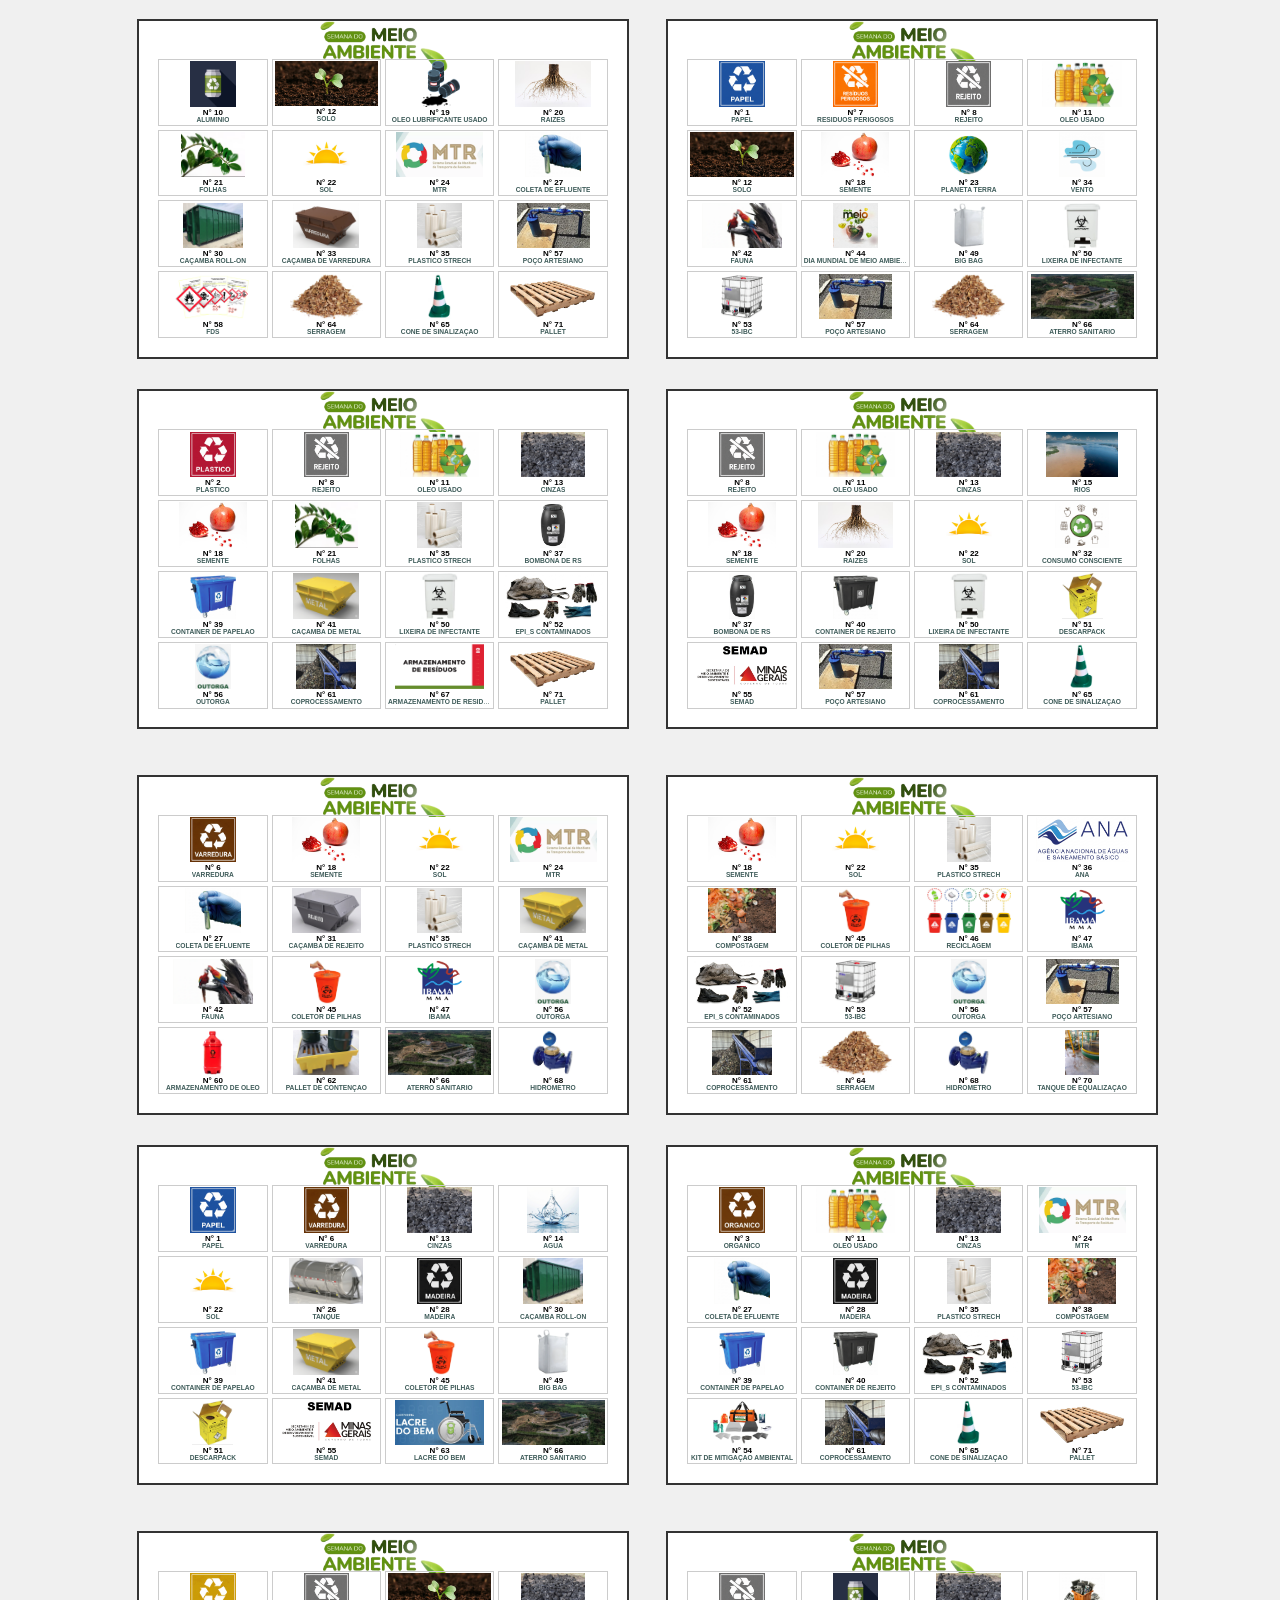
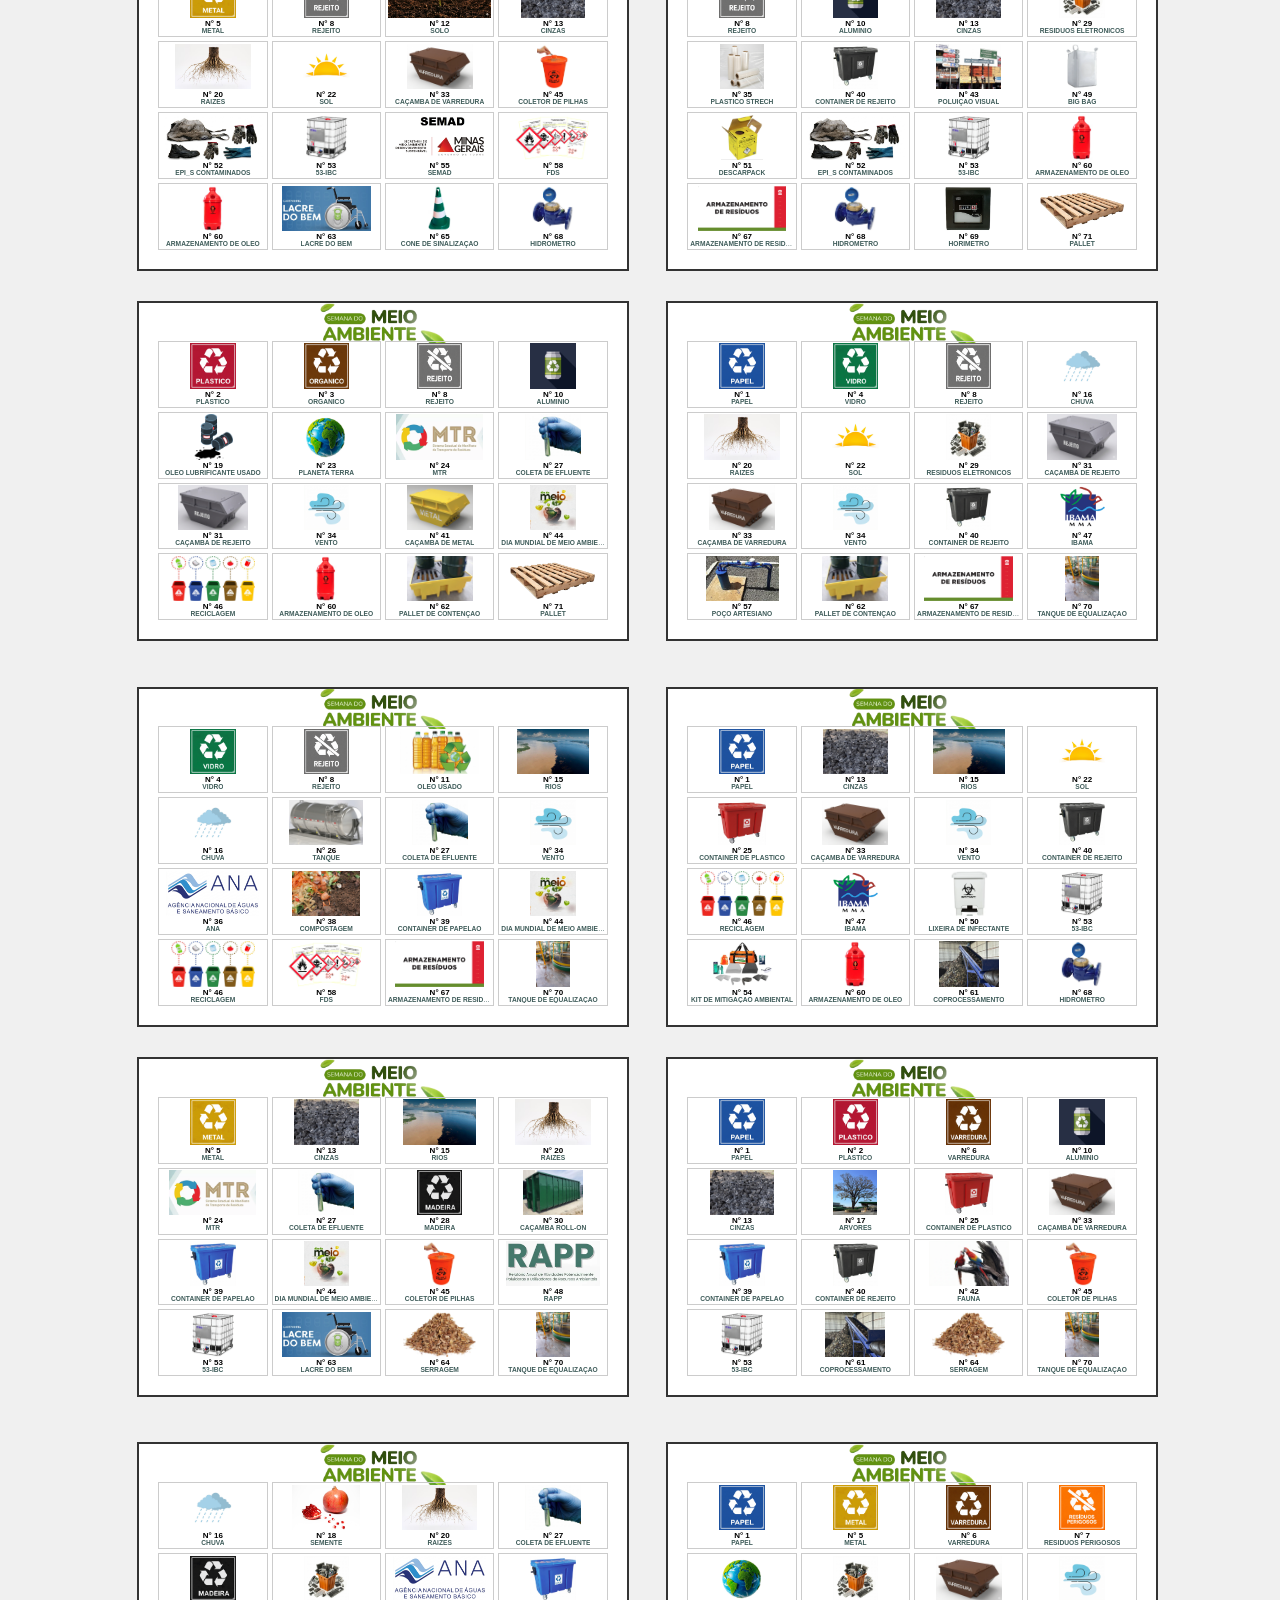
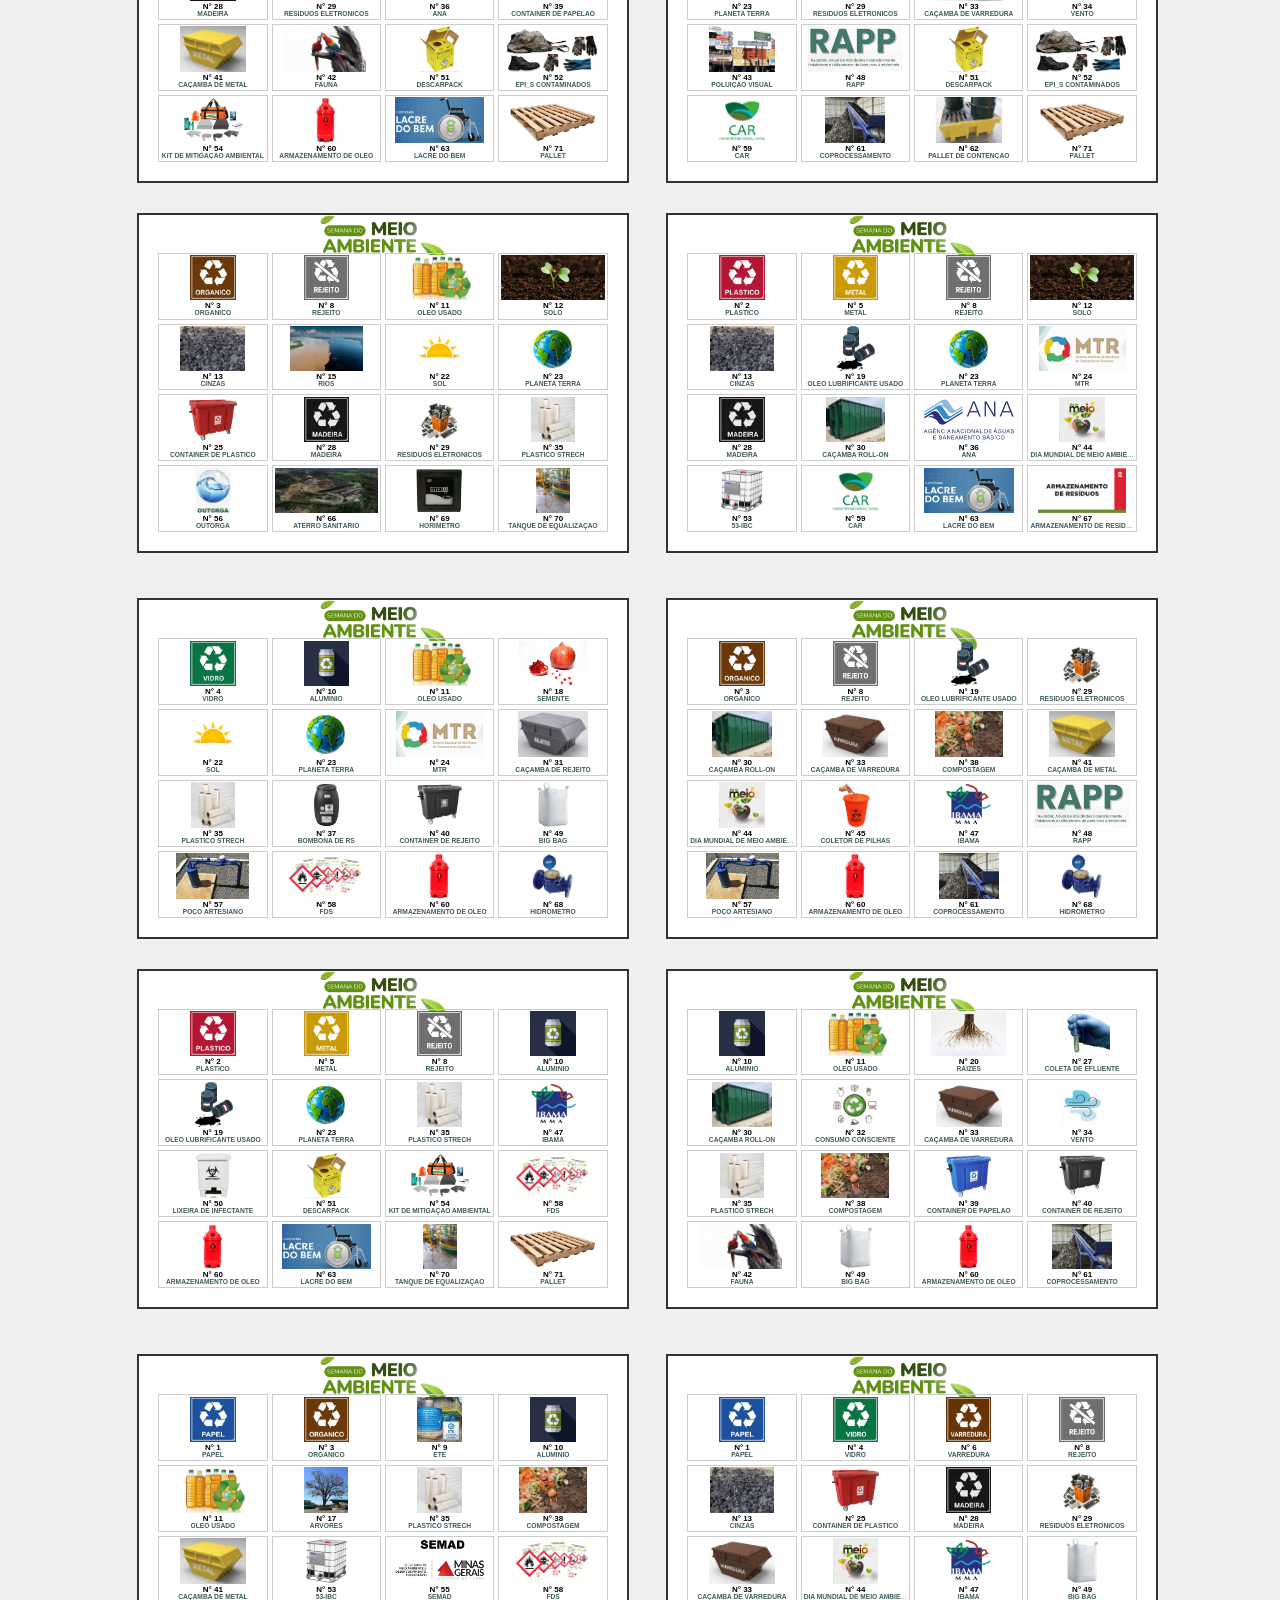
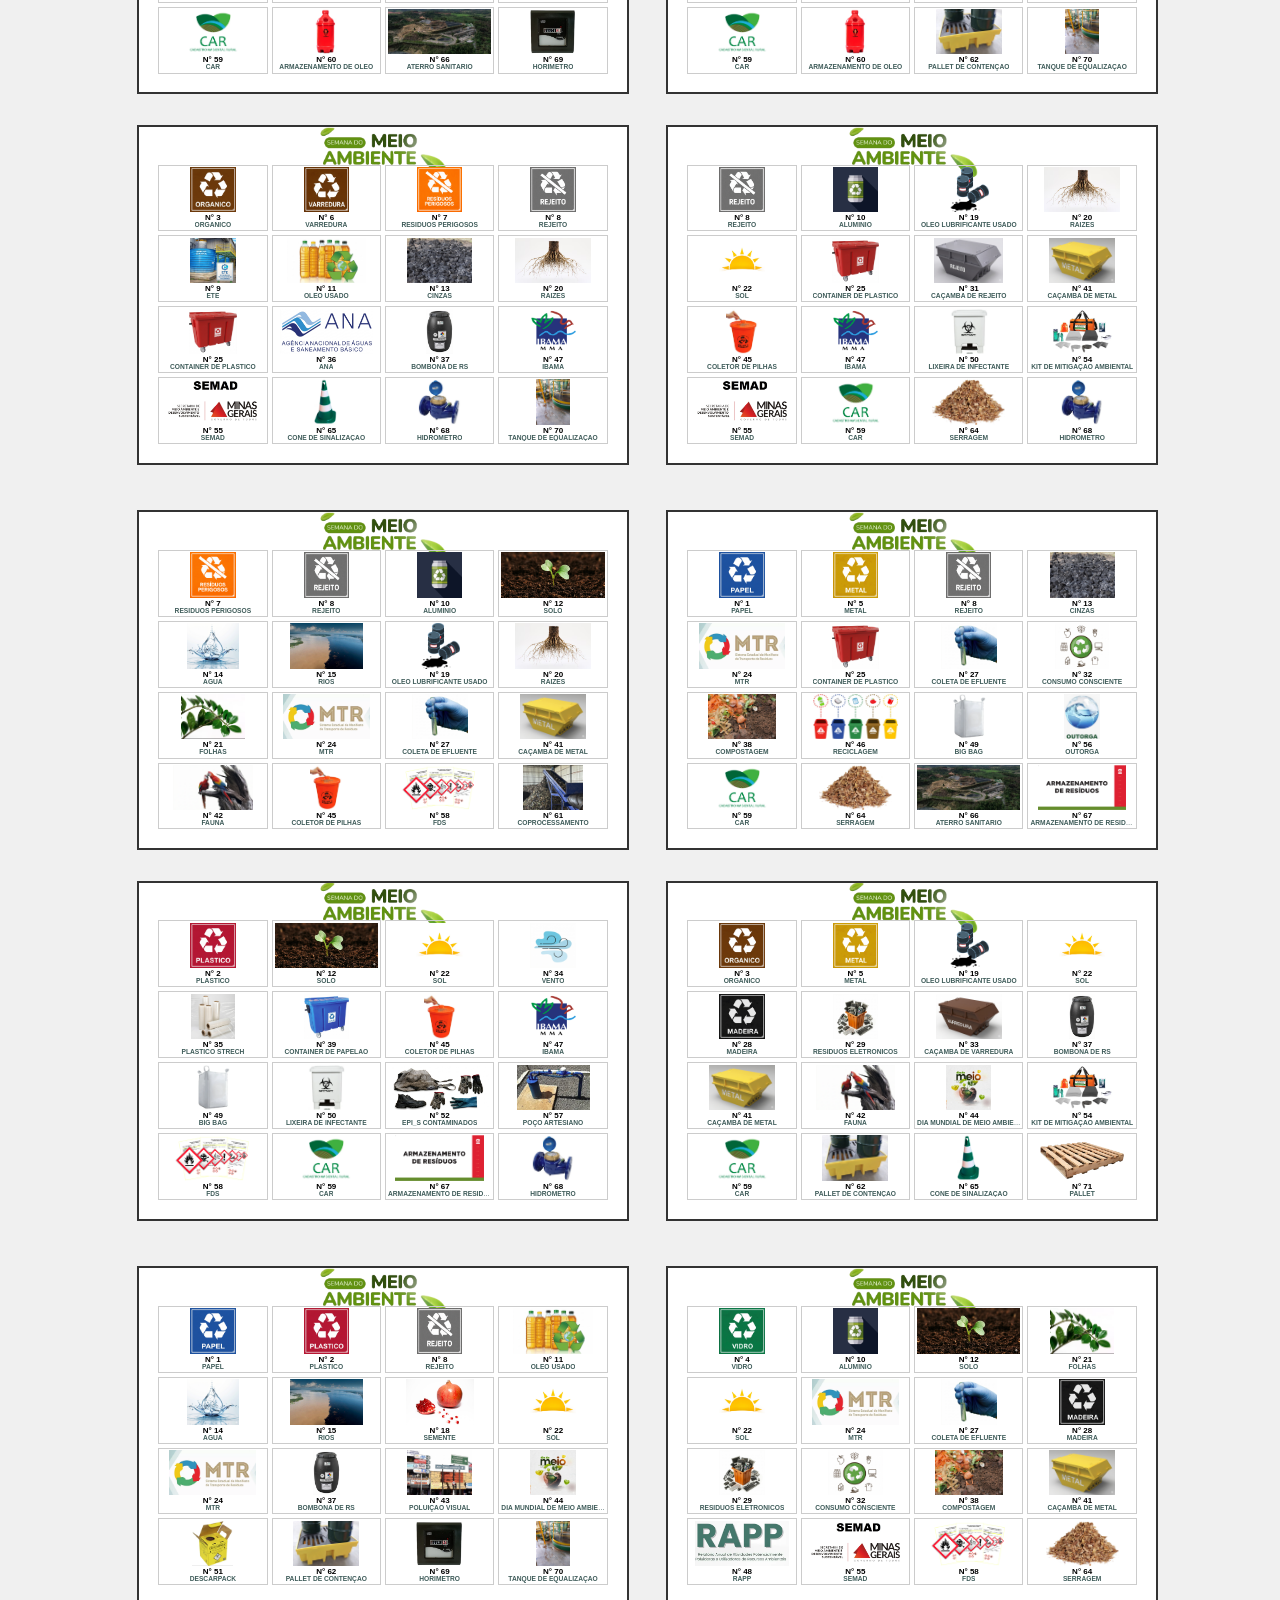
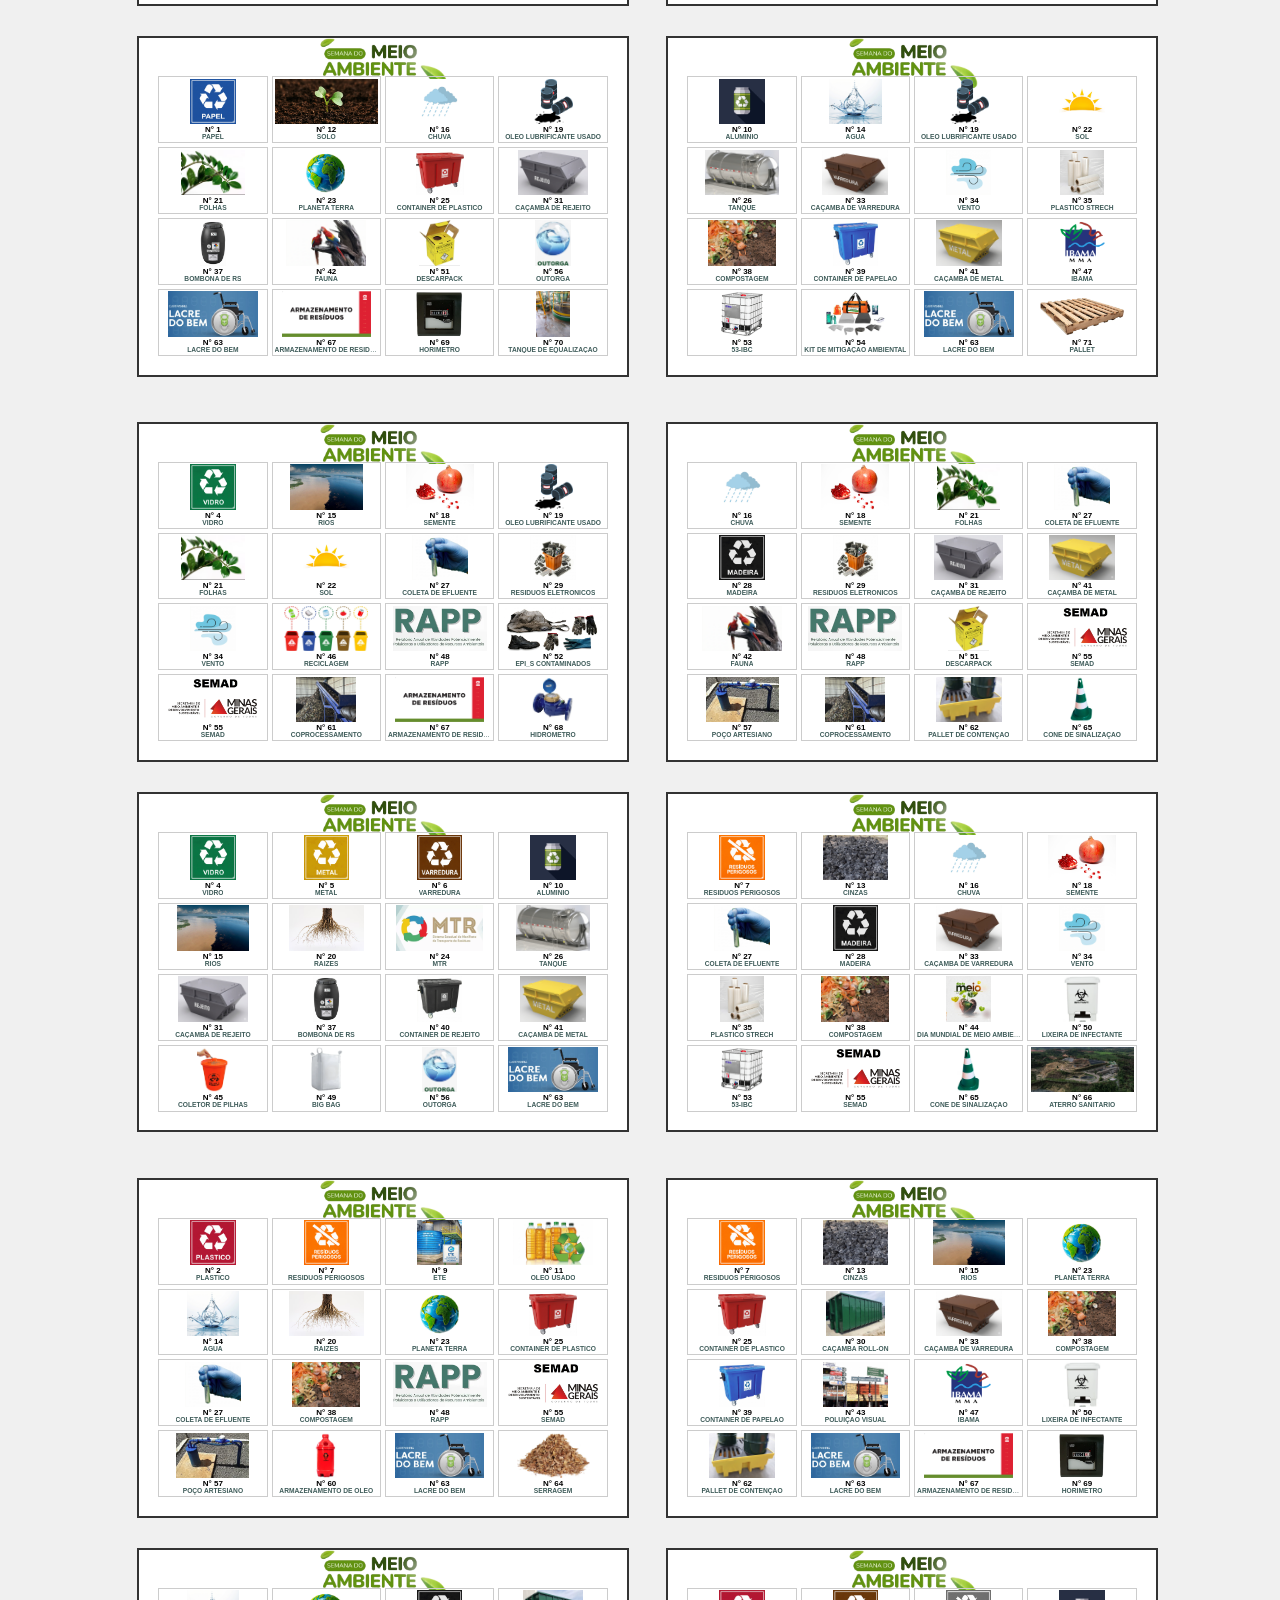
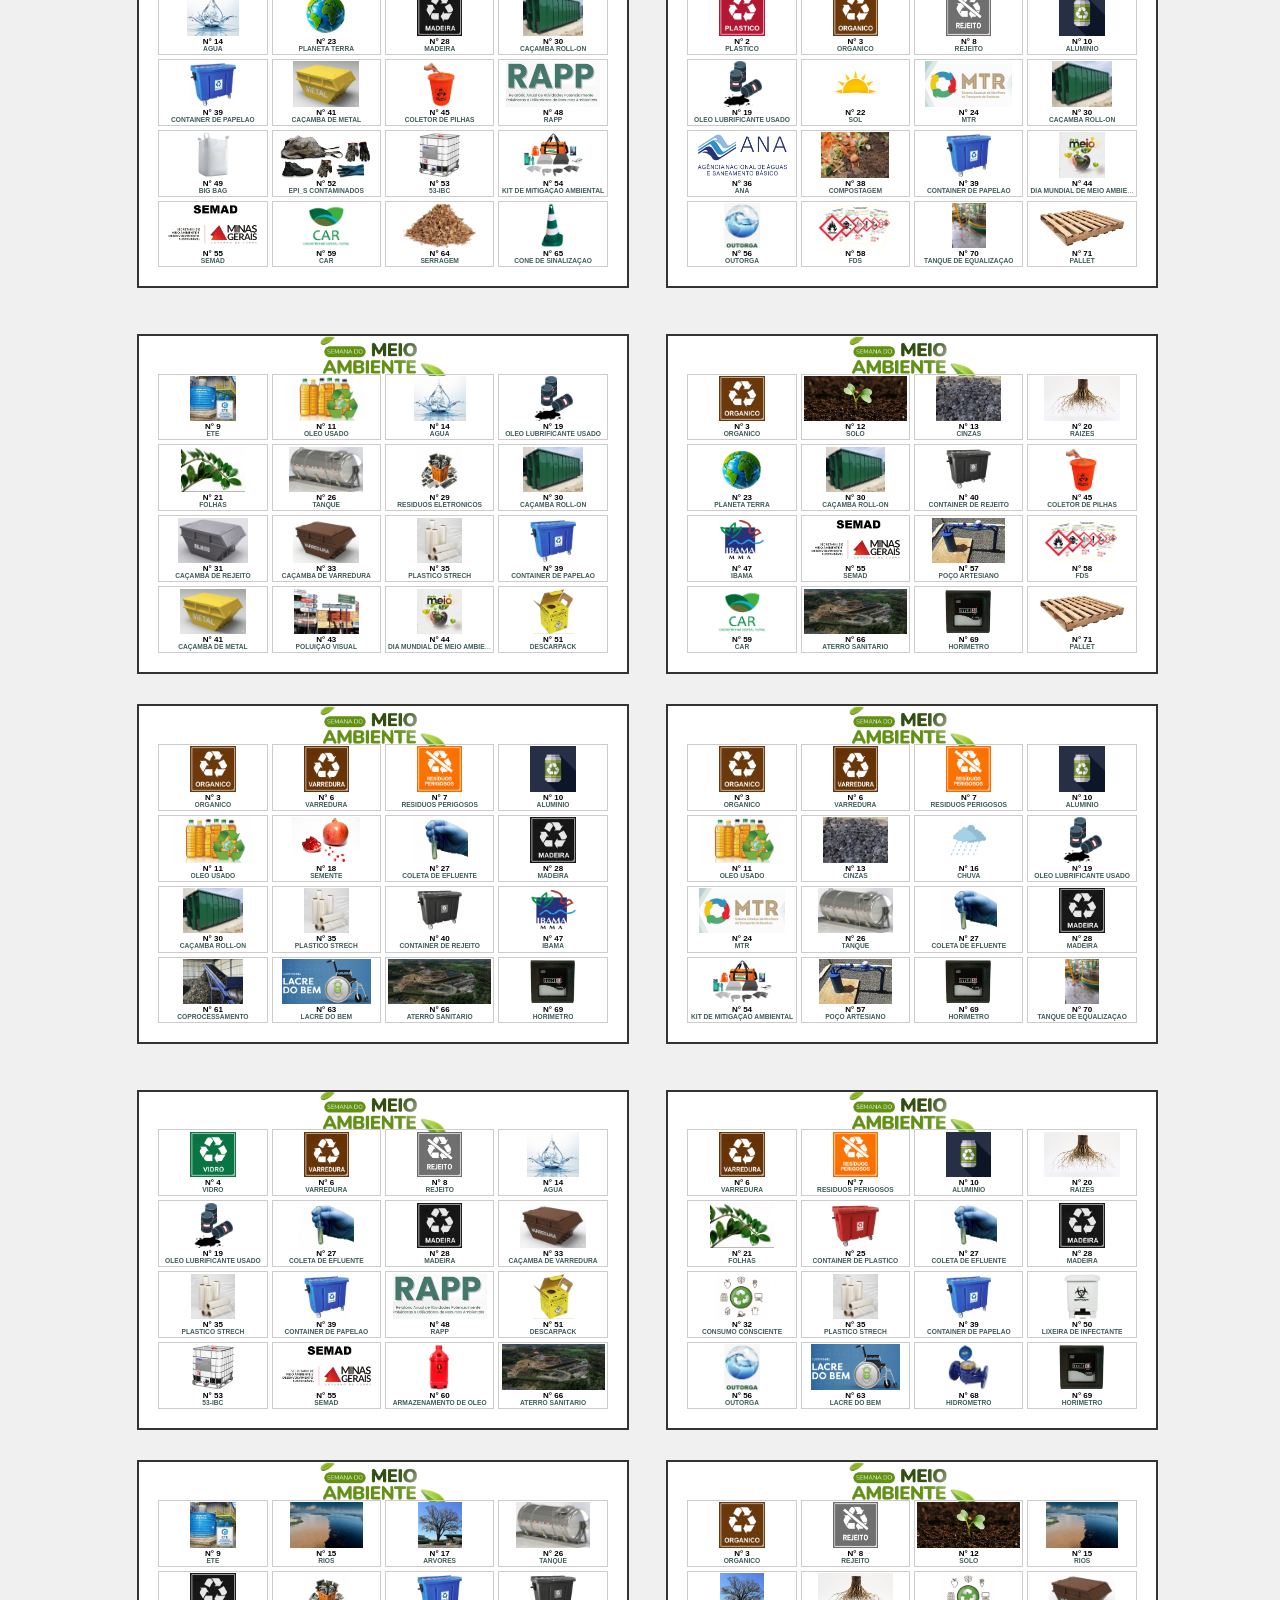
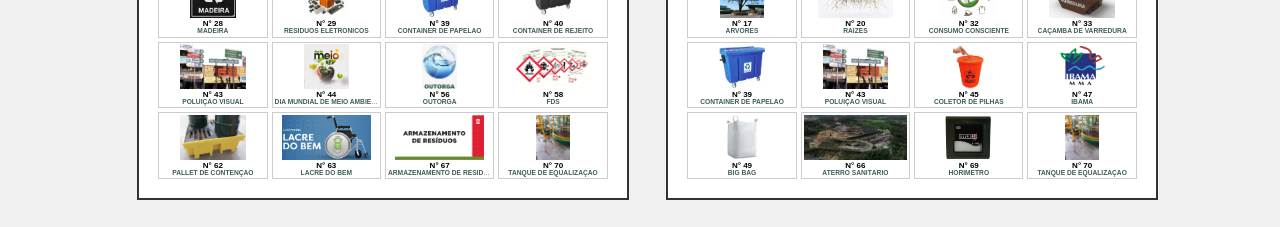
<file: Cartelas4.html>
<!DOCTYPE html>
<html lang="pt-br">
<head>
<meta charset="UTF-8" />
<title>Cartelas - Bingo SIPAT</title>
<style>
  @page {
    size: A4 landscape;
    margin: 0;
  }
  @media print {
    body {
      margin: 0;
      padding: 0;
    }
    .pagina {
      page-break-after: always;
    }
  }
.cartela {
  width: 130mm;
  height: 90mm;
  border: 2px solid #333;
  padding: 5mm;
  background: #fff;
  box-sizing: border-box;
  page-break-inside: avoid;
  display: flex;
  flex-direction: column;
  
  position: relative; /* ESSENCIAL: diz para a imagem não fugir de dentro da cartela */
}

/* NOVA CLASSE PARA A IMAGEM */
.cartela .img-centro {
   position: absolute;
  top: 8%;
  left: 50%;
  transform: translate(-50%, -50%);
  max-width: 28%;
  max-height: 90%;
  z-index: 1;
  pointer-events: none;
}

.grade {
  display: grid;
  grid-template-columns: repeat(4, 1fr);
  grid-template-rows: repeat(4, 1fr);
  gap: 4px;
  flex-grow: 1;
  user-select: none;
  margin-top: 19px;
  
  position: relative;
  z-index: 2; /* Camada de cima (Garante que os números fiquem por cima da imagem) */
}

  body {
    font-family: Arial, sans-serif;
    margin: 0;
    padding: 0;
    background: #f0f0f0;
    display: flex;
    flex-direction: column;
    align-items: center;
  }
  .pagina {
    width: 280mm;  /* A4 paisagem útil */
    height: 190mm; /* Altura útil para 2 linhas */
    /*background: white;*/
    padding: 5mm 7mm;
    box-sizing: border-box;
    display: grid;
    grid-template-columns: 1fr 1fr;
    grid-template-rows: 1fr 1fr;
    gap: 8mm 10mm;
    margin-bottom: 10mm;
  }
  
  .titulo {
    font-weight: bold;
    font-size: 14pt;
    text-align: center;
    margin-bottom: 4px;
    user-select: none;
        color: #2ea983;
  }
   
  .item {
    border: 1px solid #ccc;
    text-align: center;
    padding: 1px 2px;
    font-size: 5.5pt;
    display: flex;
    flex-direction: column;
    align-items: center;
    justify-content: center;
    overflow: hidden;
  }
  .item img {
    width: 100%;
    max-height: 12mm;
    object-fit: contain;
    margin-bottom: 2px;
    user-select: none;
    flex-shrink: 0;
  }
  .num {
    font-weight: bold;
    font-size: 6pt;
    line-height: 1;
  }
  .nome {
    font-size: 5pt;
    line-height: 1;
    overflow: hidden;
    text-overflow: ellipsis;
    white-space: nowrap;
    max-width: 100%;
    color: #3f5c5a;
  }
</style>
</head>
<body>
  <div id="container"></div>

  <script>
  const epis = [
  "Papel", "Plastico", "Organico", "Vidro", "Metal", "Varredura", 
  "Residuos Perigosos", "Rejeito", "ETE", "Aluminio", "Oleo usado", 
  "Solo", "Cinzas", "Agua", "Rios", "Chuva", "Arvores", "Semente", 
  "Oleo Lubrificante usado", "Raizes", "Folhas", "Sol", "Planeta Terra", 
  "MTR", "Container de plastico", "Tanque", "Coleta de Efluente", 
  "Madeira", "Residuos eletronicos", "Caçamba Roll-on", "Caçamba de rejeito", 
  "Consumo consciente", "Caçamba de Varredura", "Vento", "Plástico Strech", 
  "ANA", "Bombona de Rs", "Compostagem", "Container de papelão", 
  "Container de rejeito", "Caçamba de metal", "Fauna", "Poluição visual", 
  "Dia mundial de meio ambiente", "Coletor de Pilhas", "Reciclagem", 
  "Ibama", "RAPP", "Big Bag", "Lixeira de Infectante", "Descarpack", 
  "EPI_s contaminados", "53-IBC", "Kit de mitigação ambiental", 
  "SEMAD", "Outorga", "Poço artesiano", "FDS", "CAR", 
  "Armazenamento de oleo", "Coprocessamento", "Pallet de contenção", 
  "Lacre do bem", "Serragem", "Cone de Sinalização", "Aterro Sanitário", 
  "Armazenamento de resíduos", "Hidrometro", "Horimetro", 
  "Tanque de equalização", "Pallet"
];

    const totalCartelas = 52;
    const cartelasPorPagina = 4;
    const totalPaginas = Math.ceil(totalCartelas / cartelasPorPagina);

    function embaralhar(array) {
      const copia = [...array];
      for (let i = copia.length - 1; i > 0; i--) {
        const j = Math.floor(Math.random() * (i + 1));
        [copia[i], copia[j]] = [copia[j], copia[i]];
      }
      return copia;
    }

    function criarCartela(episCompletos) {
      const grade = document.createElement("div");
      grade.className = "grade";

      episCompletos.forEach(epi => {
        const item = document.createElement("div");
        item.className = "item";
        item.innerHTML = `
          <img src="img/${epi.numero}.png" alt="EPI ${epi.numero}">
          <div class="num">N° ${epi.numero}</div>
          <div class="nome" title="${epi.nome}"><b>${epi.nome.toUpperCase()}</b></div>
        `;
        grade.appendChild(item);
      });

      const cartela = document.createElement("div");
      cartela.className = "cartela"; 
      cartela.innerHTML = '<img src="img/titulo_cartela.png" class="img-centro">';
      cartela.appendChild(grade);

      return cartela;
    }

    function gerarPaginas() {
      const container = document.getElementById("container");

      for(let pagina = 0; pagina < totalPaginas; pagina++) {
        const paginaDiv = document.createElement("div");
        paginaDiv.className = "pagina";

        for(let c = 0; c < cartelasPorPagina; c++) {
          const cartelaIndex = pagina * cartelasPorPagina + c;
          if(cartelaIndex >= totalCartelas) break;

          const indices = embaralhar([...Array(epis.length).keys()]).slice(0, 16);
          const cartelaEpis = indices.map(k => ({
            numero: k + 1,
            nome: epis[k]
          }));
          cartelaEpis.sort((a, b) => a.numero - b.numero);

          const cartela = criarCartela(cartelaEpis);
          paginaDiv.appendChild(cartela);
        }

        container.appendChild(paginaDiv);
      }
    }

    gerarPaginas();
  </script>
</body>
</html>
</file>
